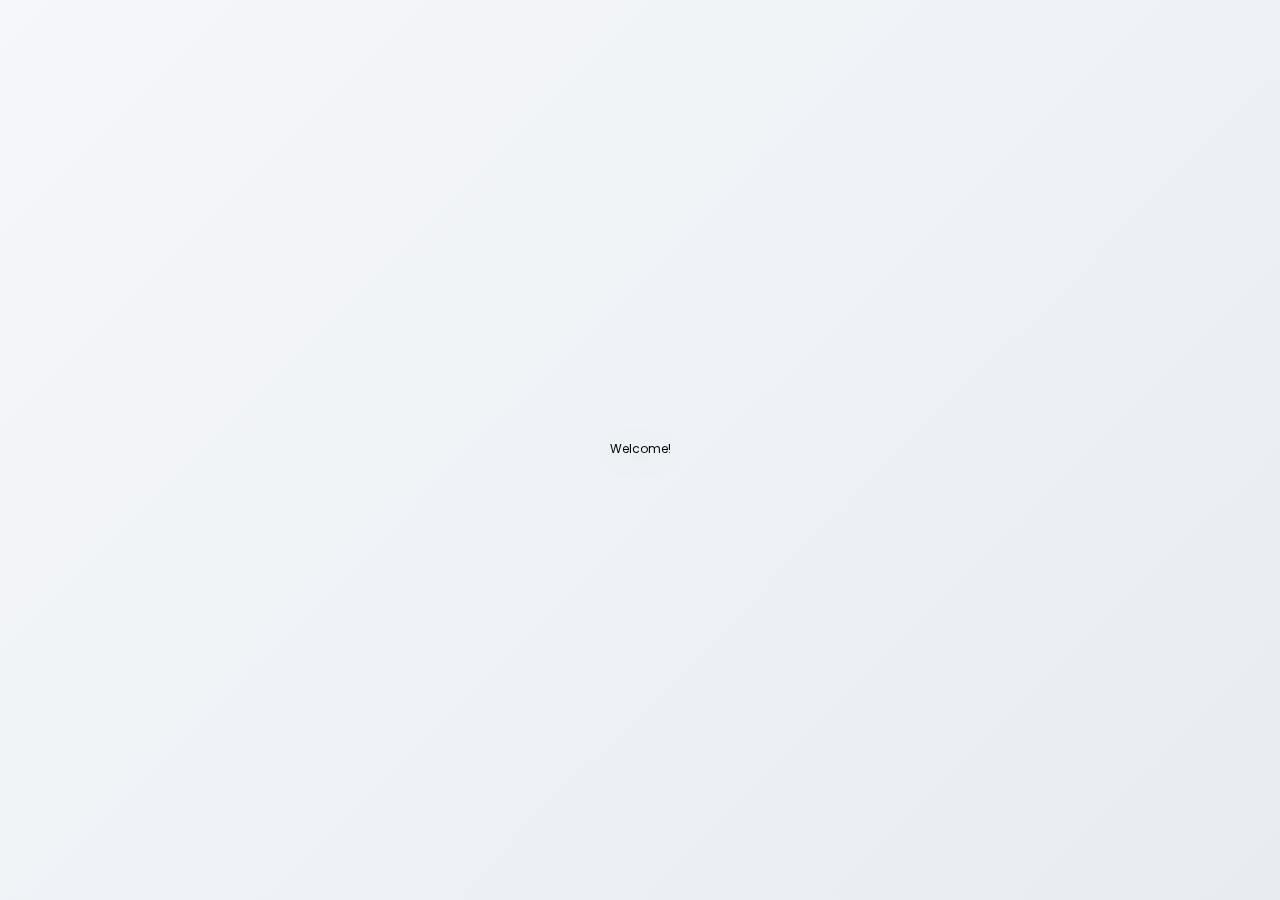
<file: index.html>
<!DOCTYPE html>
<html lang="en">
<head>
    <meta charset="UTF-8">
    <meta name="viewport" content="width=device-width, initial-scale=1.0">
    <title>LastBite - Anti-Food Waste Service</title>
    <link rel="stylesheet" href="styles/style.css">
    <link href="https://fonts.googleapis.com/css2?family=Poppins:wght@300;400;600;700&family=Dancing+Script:wght@400;700&display=swap" rel="stylesheet">
</head>
<body>
    <div class="container">
        <!-- First Intro Animation: "Who are you?" -->
        <div class="intro-container" id="introContainer1">
            <svg viewBox="0 0 800 200" class="handwriting-svg">
                <text
                    x="50%"
                    y="50%"
                    text-anchor="middle"
                    dominant-baseline="middle"
                    class="handwriting-text handwriting-animate"
                    id="handwritingText1"
                >
                    Welcome!
                </text>
            </svg>
        </div>

        <!-- Second Intro Animation: "Choose your path" -->
        <div class="intro-container" id="introContainer2" style="display: none;">
            <svg viewBox="0 0 800 200" class="handwriting-svg">
                <text
                    x="50%"
                    y="50%"
                    text-anchor="middle"
                    dominant-baseline="middle"
                    class="handwriting-text handwriting-animate"
                    id="handwritingText2"
                >
                    Who are you?
                </text>
            </svg>
            <p class="skip-text" id="skipText">Press ESC to skip</p>
        </div>

        <!-- Split Screen Layout -->
        <div class="split-container fade-in-split" id="splitContainer" style="display: none;">
            <!-- Customer Side (Green) -->
            <div class="split-section customer-section" onclick="navigateTo('customer.html')">
                <div class="section-content">
                    <div class="section-label">Customer</div>
                    <div class="section-description">Save money. Reduce waste. Enjoy quality food at special prices.</div>
                    <div class="cta-arrow">→</div>
                </div>
                <div class="animated-border"></div>
            </div>

            <!-- Seller Side (Orange) -->
            <div class="split-section seller-section" onclick="navigateTo('seller.html')">
                <div class="section-content">
                    <div class="section-label">Seller</div>
                    <div class="section-description">Reduce surplus. Grow revenue. Join the sustainable revolution.</div>
                    <div class="cta-arrow">→</div>
                </div>
                <div class="animated-border"></div>
            </div>
        </div>
    </div>

    <script src="scripts/index.js"></script>
</body>
</html>
</file>
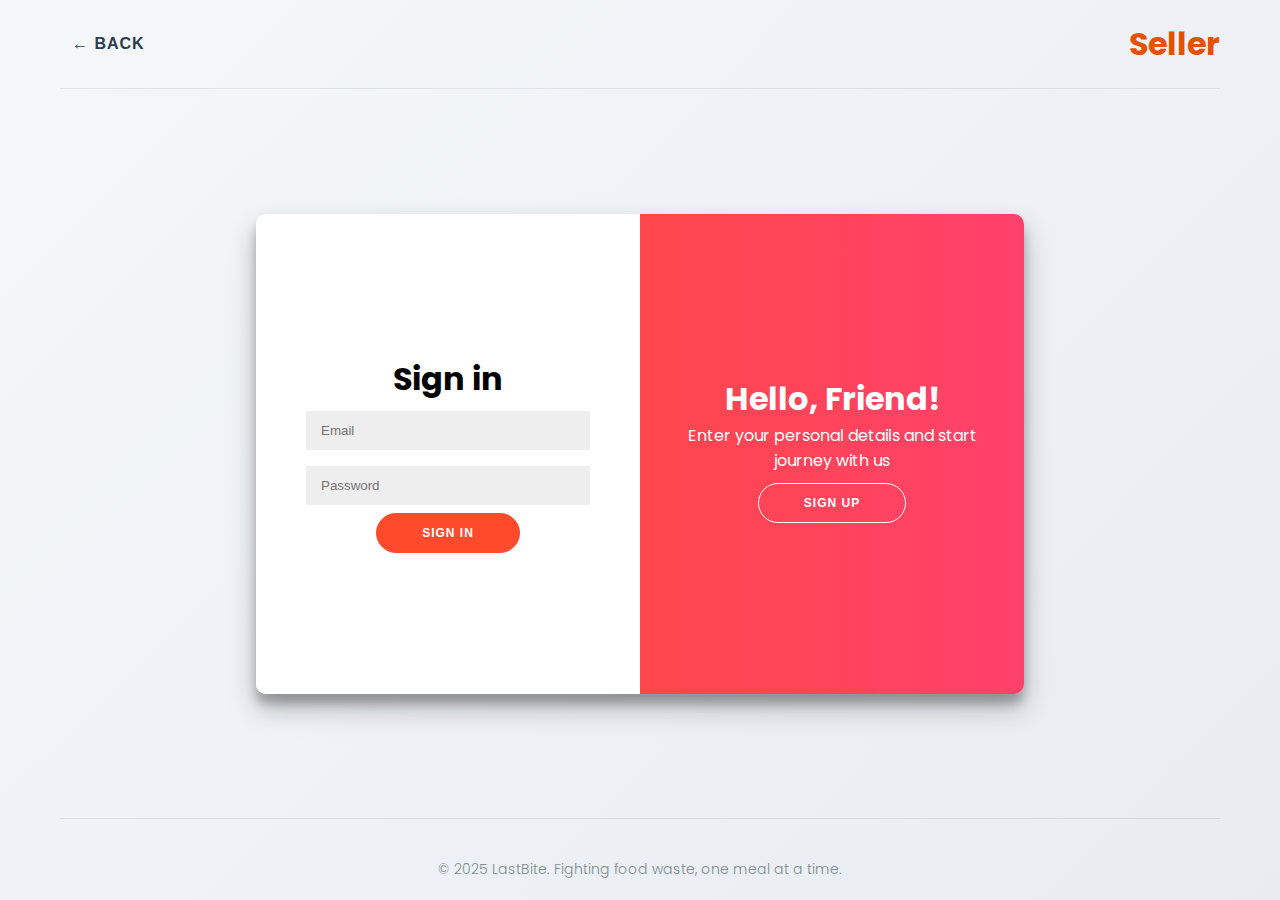
<file: seller.html>
<!DOCTYPE html>
<html lang="en">
<head>
    <meta charset="UTF-8">
    <meta name="viewport" content="width=device-width, initial-scale=1.0">
    <title>LastBite - Seller</title>
    <link rel="stylesheet" href="styles/page-style-css.css">
    <link href="https://fonts.googleapis.com/css2?family=Poppins:wght@300;400;600;700&display=swap" rel="stylesheet">
</head>
<body class="seller-page">
    <div class="page-container">
        <header class="page-header">
            <button class="back-button" onclick="window.history.back()">← Back</button>
            <h1 class="page-title">Seller</h1>
        </header>

        <main class="page-content">
        <div class="container" id="container">
        	<div class="form-container sign-up-container">
        		<form action="#">
        			<h1>Create Account</h1>
        			<input type="text" placeholder="Name" />
        			<input type="email" placeholder="Email" />
        			<input type="password" placeholder="Password" />
        			<button>Sign Up</button>
        		</form>
        	</div>
        	<div class="form-container sign-in-container">
        		<form action="#">
        			<h1>Sign in</h1>
        			<input type="email" placeholder="Email" />
        			<input type="password" placeholder="Password" />
        			<button>Sign In</button>
        		</form>
        	</div>
        	<div class="overlay-container">
        		<div class="overlay">
        			<div class="overlay-panel overlay-left">
        				<h1>Welcome Back!</h1>
        				<p>To keep connected with us please login with your personal info</p>
        				<button class="ghost" id="signIn">Sign In</button>
        			</div>
        			<div class="overlay-panel overlay-right">
        				<h1>Hello, Friend!</h1>
        				<p>Enter your personal details and start journey with us</p>
        				<button class="ghost" id="signUp">Sign Up</button>
        			</div>
        		</div>
        	</div>
        </div>
        </main>

        <footer class="page-footer">
            <p>&copy; 2025 LastBite. Fighting food waste, one meal at a time.</p>
        </footer>
    </div>

    <script src="scripts/page-scripts.js"></script>
</body>
</html>
</file>
<file: styles/style.css>
* {
  margin: 0;
  padding: 0;
  box-sizing: border-box;
}

body {
  font-family: "Poppins", sans-serif;
  background: linear-gradient(135deg, #f5f7fa 0%, #e8ecf1 100%);
  overflow: hidden;
  height: 100vh;
}

.container {
  width: 100%;
  height: 100vh;
  display: flex;
  align-items: center;
  justify-content: center;
}

/* ==================== INTRO ANIMATION ==================== */

.intro-container {
  position: absolute;
  display: flex;
  flex-direction: column;
  align-items: center;
  justify-content: center;
  width: 100%;
  height: 100%;
  background: linear-gradient(135deg, #f5f7fa 0%, #e8ecf1 100%);
  z-index: 100;
  transition: opacity 0.6s ease-out;
}

.intro-container.fade-out {
  opacity: 0;
  pointer-events: none;
}

.handwriting-svg {
  width: 600px;
  height: 200px;
  max-width: 90vw;
  filter: drop-shadow(0 4px 15px rgba(44, 62, 80, 0.1));
}

/* SVG Stroke Animation - draws the text smoothly */
.handwriting-animate {
  stroke-dasharray: 1500;
  stroke-dashoffset: 1500;
  animation: drawStroke 4s ease-in-out forwards;
}

@keyframes drawStroke {
  0% {
    stroke-dashoffset: 1500;
    opacity: 1;
  }
  100% {
    stroke-dashoffset: 0;
    opacity: 1;
  }
}

.skip-text {
  position: absolute;
  bottom: 40px;
  font-size: 12px;
  color: #7f8c8d;
  letter-spacing: 1px;
  animation: fadeInSkip 2s ease-out 2s forwards;
  opacity: 0;
  cursor: pointer;
  text-decoration: underline;
  transition: color 0.3s;
}

.skip-text:hover {
  color: #2c3e50;
}

@keyframes fadeInSkip {
  to {
    opacity: 1;
  }
}

/* ==================== SPLIT SCREEN LAYOUT ==================== */

.split-container {
  display: flex;
  width: 100%;
  height: 100%;
  z-index: 99;
}

.split-container.fade-in-split {
  animation: fadeInSplit 0.8s ease-out;
}

@keyframes fadeInSplit {
  from {
    opacity: 0;
  }
  to {
    opacity: 1;
  }
}

.split-section {
  flex: 1;
  display: flex;
  align-items: center;
  justify-content: center;
  cursor: pointer;
  position: relative;
  overflow: hidden;
  transition: all 0.4s cubic-bezier(0.23, 1, 0.32, 1);
  background-size: 150% 150%;
  background-position: 0% 0%;
}

/* Customer Section - Green */
.customer-section {
  background: linear-gradient(135deg, #f0f9f6 0%, #e0f5eb 100%);
}

.customer-section:hover {
  background-position: 100% 100%;
  transform: scale(1.02);
}

.customer-section::before {
  content: "";
  position: absolute;
  inset: 0;
  background: linear-gradient(135deg, rgba(76, 175, 80, 0.05) 0%, rgba(76, 175, 80, 0) 100%);
  pointer-events: none;
  opacity: 0;
  transition: opacity 0.4s;
}

.customer-section:hover::before {
  opacity: 1;
}

/* Seller Section - Orange */
.seller-section {
  background: linear-gradient(135deg, #fff5e6 0%, #ffe8cc 100%);
}

.seller-section:hover {
  background-position: 100% 100%;
  transform: scale(1.02);
}

.seller-section::before {
  content: "";
  position: absolute;
  inset: 0;
  background: linear-gradient(135deg, rgba(255, 152, 0, 0.05) 0%, rgba(255, 152, 0, 0) 100%);
  pointer-events: none;
  opacity: 0;
  transition: opacity 0.4s;
}

.seller-section:hover::before {
  opacity: 1;
}

/* Section Content */
.section-content {
  position: relative;
  z-index: 2;
  text-align: center;
  padding: 40px;
  max-width: 320px;
  transition: all 0.4s;
}

.split-section:hover .section-content {
  transform: translateY(-8px);
}

.section-label {
  font-size: 42px;
  font-weight: 700;
  letter-spacing: -1px;
  margin-bottom: 16px;
  color: #2c3e50;
}

.customer-section .section-label {
  color: #2e7d32;
}

.seller-section .section-label {
  color: #e65100;
}

.section-description {
  font-size: 16px;
  line-height: 1.6;
  color: #5a6c7d;
  margin-bottom: 24px;
  font-weight: 300;
}

.cta-arrow {
  font-size: 28px;
  font-weight: 600;
  color: #2c3e50;
  transition: all 0.3s;
  display: inline-block;
}

.customer-section .cta-arrow {
  color: #4caf50;
}

.seller-section .cta-arrow {
  color: #ff9800;
}

.split-section:hover .cta-arrow {
  transform: translateX(6px);
}

/* Animated Border */
.animated-border {
  position: absolute;
  inset: 0;
  border: 2px solid transparent;
  border-radius: 0;
  background-clip: padding-box;
  pointer-events: none;
  opacity: 0;
  transition: opacity 0.4s;
}

.customer-section:hover .animated-border {
  opacity: 0.3;
  border-color: #4caf50;
  box-shadow: inset 0 0 20px rgba(76, 175, 80, 0.1);
}

.seller-section:hover .animated-border {
  opacity: 0.3;
  border-color: #ff9800;
  box-shadow: inset 0 0 20px rgba(255, 152, 0, 0.1);
}

/* Fade out transition for page navigation */
.container.fade-out {
  opacity: 0;
  transition: opacity 0.3s ease-out;
}

/* Mobile Responsive */
@media (max-width: 768px) {
  .split-container {
    flex-direction: column;
  }

  .handwriting-svg {
    width: 90vw;
    height: 120px;
  }

  .handwriting-text {
    font-size: 48px !important;
  }

  .section-label {
    font-size: 32px;
  }

  .section-description {
    font-size: 14px;
  }
}
</file>
<file: styles/page-style-css.css>
* {
  margin: 0;
  padding: 0;
  box-sizing: border-box;
}

body {
  font-family: "Poppins", sans-serif;
  background: linear-gradient(135deg, #f5f7fa 0%, #e8ecf1 100%);
  min-height: 100vh;
  display: flex;
  flex-direction: column;
}

/* ==================== PAGE LAYOUT ==================== */

.page-container {
  flex: 1;
  display: flex;
  flex-direction: column;
  max-width: 1200px;
  margin: 0 auto;
  width: 100%;
  padding: 0 20px;
}

/* ==================== HEADER ==================== */

.page-header {
  display: flex;
  align-items: center;
  justify-content: space-between;
  padding: 20px 0;
  border-bottom: 1px solid rgba(44, 62, 80, 0.1);
  margin-bottom: 40px;
}

.back-button {
  background: none;
  border: none;
  font-size: 16px;
  font-weight: 600;
  color: #2c3e50;
  cursor: pointer;
  transition: color 0.3s;
  padding: 8px 12px;
}

.back-button:hover {
  color: #4caf50;
}

.page-title {
  font-size: 32px;
  font-weight: 700;
  color: #2c3e50;
}

.customer-page .page-title {
  color: #2e7d32;
}

.seller-page .page-title {
  color: #e65100;
}

/* ==================== PAGE CONTENT ==================== */

.page-content {
  flex-direction: column;
  gap: 20px;
  display: flex;
  justify-content: center;
  align-items: center;
  flex: 1;
  animation: fadeIn 0.6s ease-out;
}

@keyframes fadeIn {
  from {
    opacity: 0;
    transform: translateY(10px);
  }
  to {
    opacity: 1;
    transform: translateY(0);
  }
}

/* ==================== REGISTRATION FORM ==================== */

button {
	border-radius: 20px;
	border: 1px solid #FF4B2B;
	background-color: #FF4B2B;
	color: #FFFFFF;
	font-size: 12px;
	font-weight: bold;
	padding: 12px 45px;
	letter-spacing: 1px;
	text-transform: uppercase;
	transition: transform 80ms ease-in;
}

button:active {
	transform: scale(0.95);
}

button:focus {
	outline: none;
}

button.ghost {
	background-color: transparent;
	border-color: #FFFFFF;
}

form {
	background-color: #FFFFFF;
	display: flex;
	align-items: center;
	justify-content: center;
	flex-direction: column;
	padding: 0 50px;
	height: 100%;
	text-align: center;
}

input {
	background-color: #eee;
	border: none;
	padding: 12px 15px;
	margin: 8px 0;
	width: 100%;
}

.container {
	background-color: #fff;
	border-radius: 10px;
  	box-shadow: 0 14px 28px rgba(0,0,0,0.25), 
			0 10px 10px rgba(0,0,0,0.22);
	position: relative;
	overflow: hidden;
	width: 768px;
	max-width: 100%;
	min-height: 480px;
}

.form-container {
	position: absolute;
	top: 0;
	height: 100%;
	transition: all 0.6s ease-in-out;
}

.form-container-green-style > form > button {
  background: -webkit-linear-gradient(to right, #8BA49A, #3B6255);
  background: linear-gradient(to right, #8BA49A, #3B6255);
  border: 0;
  cursor: pointer;
}

.sign-in-container {
	left: 0;
	width: 50%;
	z-index: 2;
}

.container.right-panel-active .sign-in-container {
	transform: translateX(100%);
}

.sign-up-container {
	left: 0;
	width: 50%;
	opacity: 0;
	z-index: 1;
}

.container.right-panel-active .sign-up-container {
	transform: translateX(100%);
	opacity: 1;
	z-index: 5;
	animation: show 0.6s;
}

@keyframes show {
	0%, 49.99% {
		opacity: 0;
		z-index: 1;
	}
	
	50%, 100% {
		opacity: 1;
		z-index: 5;
	}
}

.overlay-container {
	position: absolute;
	top: 0;
	left: 50%;
	width: 50%;
	height: 100%;
	overflow: hidden;
	transition: transform 0.6s ease-in-out;
	z-index: 100;
}

.container.right-panel-active .overlay-container{
	transform: translateX(-100%);
}

.overlay.green-style {
  background: #3B6255;
  background: -webkit-linear-gradient(to right, #8BA49A, #3B6255);
  background: linear-gradient(to right, #8BA49A, #3B6255);
  background-repeat: no-repeat;
  background-size: cover;
  background-position: 0 0;
  color: #FFFFFF;
  position: relative;
  left: -100%;
  height: 100%;
  width: 200%;
    transform: translateX(0);
  transition: transform 0.6s ease-in-out;
}
.overlay {
	background: #FF416C;
	background: -webkit-linear-gradient(to right, #FF4B2B, #FF416C);
	background: linear-gradient(to right, #FF4B2B, #FF416C);
	background-repeat: no-repeat;
	background-size: cover;
	background-position: 0 0;
	color: #FFFFFF;
	position: relative;
	left: -100%;
	height: 100%;
	width: 200%;
  	transform: translateX(0);
	transition: transform 0.6s ease-in-out;
}


.container.right-panel-active .overlay {
  	transform: translateX(50%);
}

.overlay-panel {
	position: absolute;
	display: flex;
	align-items: center;
	justify-content: center;
	flex-direction: column;
	padding: 0 40px;
	text-align: center;
	top: 0;
	height: 100%;
	width: 50%;
	transform: translateX(0);
	transition: transform 0.6s ease-in-out;
}

.overlay-left {
	transform: translateX(-20%);
}

.container.right-panel-active .overlay-left {
	transform: translateX(0);
}

.overlay-right {
	right: 0;
	transform: translateX(0);
}

.overlay-right > button {
  cursor: pointer;
  margin: 10px;
}

.overlay-left > button {
  cursor: pointer;
  margin: 10px;
}

.container.right-panel-active .overlay-right {
	transform: translateX(20%);
}

.social-container {
	margin: 20px 0;
}

.social-container a {
	border: 1px solid #DDDDDD;
	border-radius: 50%;
	display: inline-flex;
	justify-content: center;
	align-items: center;
	margin: 0 5px;
	height: 40px;
	width: 40px;
}

.page-cart {
	width: 50px;
	height: 50px;
	cursor: pointer;
}

/* Базовий стиль для іконки кошика */
.page-cart {
    cursor: pointer;
    top: 20px;
    right: 20px; /* Або змініть на left, якщо хочете справа */
    width: 30px;
    height: 30px;
    z-index: 1000; /* Переконатися, що іконка поверх усього */
}

/* Стилі для сайдбару кошика */
.cart-sidebar {
	display: flex;
	flex-direction: column;
	justify-content: space-between;
    position: fixed;
    top: 0;
    /* Починаємо за межами екрана (ЗЛІВА: використовуйте 'left', якщо у вас кошик справа) */
    right: 0; 
    height: 100%;
    width: 350px; /* Ширина кошика */
    background-color: #f8f8f8;
    box-shadow: -2px 0 10px rgba(0, 0, 0, 0.1);
    z-index: 1010;
    padding: 20px;
    
    /* Керування появою/зникненням */
    transform: translateX(100%); /* ПРИХОВАНО: змістіть на всю ширину вправо */
    transition: transform 0.3s ease-out; /* Плавна анімація */
    overflow-y: auto; /* Дозволити прокрутку вмісту */
}

/* Клас, який робить сайдбар видимим */
.cart-sidebar.open {
    transform: translateX(0); /* ВИДИМО: зміщення немає */
}

.close-btn {
    position: absolute;
    top: 10px;
    right: 15px;
    font-size: 24px;
    cursor: pointer;
    background: none;
    border: none;
    color: #333;
}

.cart-footer {
    border-top: 1px solid #ddd;
    padding-top: 15px;
    position: sticky;
    bottom: 0;
    background: #f8f8f8;
}

.checkout-btn {
    width: 100%;
    padding: 10px;
    background-color: #4CAF50;
    color: white;
    border: none;
    cursor: pointer;
}
/* ==================== FOOTER ==================== */

.page-footer {
  text-align: center;
  padding: 40px 0 20px;
  border-top: 1px solid rgba(44, 62, 80, 0.1);
  color: #7f8c8d;
  font-size: 14px;
  font-weight: 300;
  margin-top: 40px;
}

/* ==================== MOBILE RESPONSIVE ==================== */

@media (max-width: 768px) {
  .page-header {
    margin-bottom: 30px;
  }

  .page-title {
    font-size: 24px;
  }

  .section-title {
    font-size: 32px;
  }

  .section-description {
    font-size: 16px;
  }

  .features-grid {
    grid-template-columns: 1fr;
    gap: 16px;
    margin-bottom: 40px;
  }

  .feature-card {
    padding: 24px 16px;
  }

  .cta-button {
    padding: 14px 36px;
    font-size: 14px;
  }
}
.red:hover {
	color: red;
}
</file>
